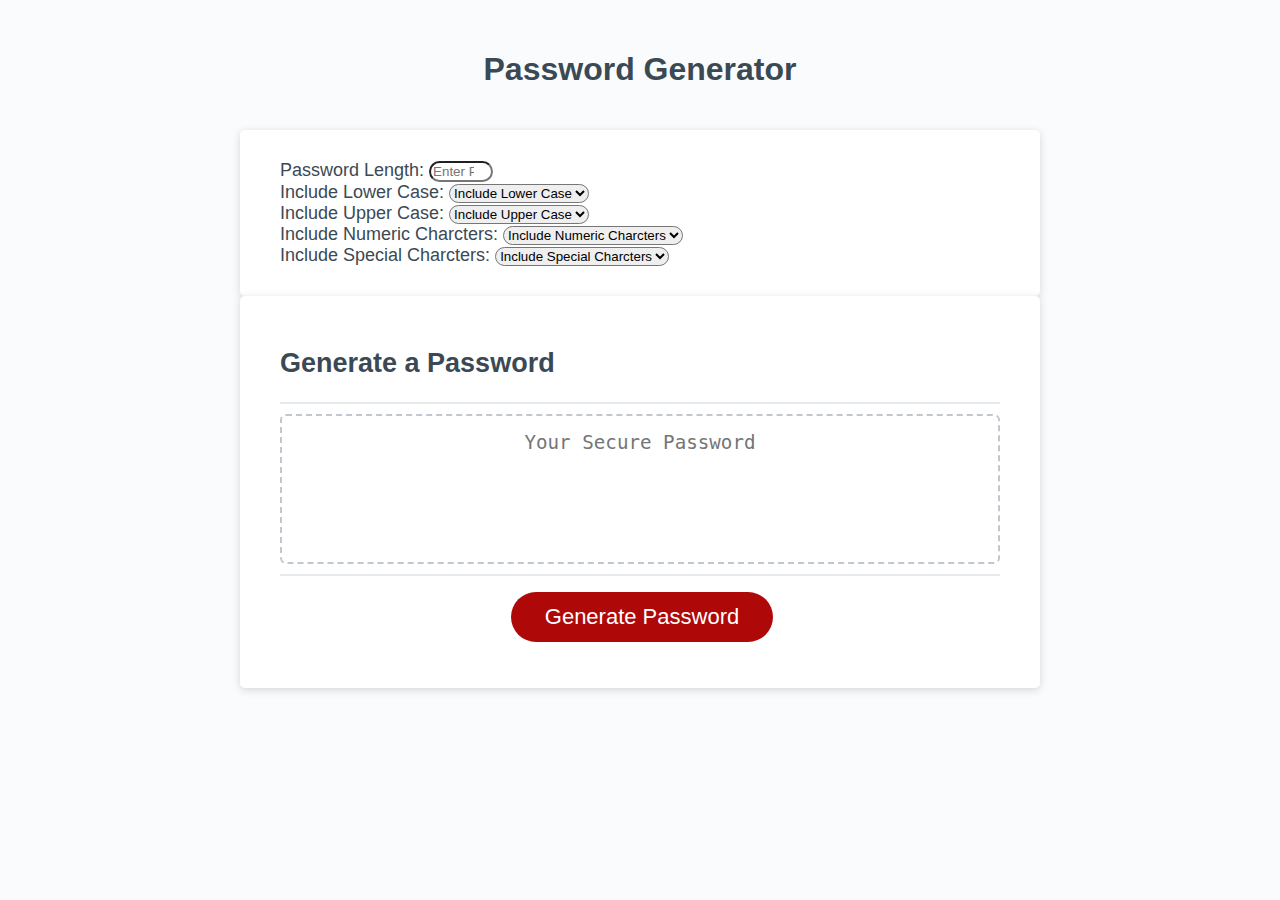
<file: Develop/index.html>
<!DOCTYPE html>
<html lang="en">
  <head>
    <meta charset="UTF-8" />
    <meta name="viewport" content="width=device-width, initial-scale=1.0" />
    <meta http-equiv="X-UA-Compatible" content="ie=edge" />
    <title>Password Generator</title>
    <link rel="stylesheet" href="style.css" />
  </head>
  <body>
    <div class="wrapper">
      <header>
        <h1>Password Generator</h1>
      </header>

      <form id="task-form" class="card ">
        <div class="form-group">
          <label for="name"> Password Length:</label>
          <input type="number" name="password-Length" placeholder="Enter Password Length"  min=8 max= 128 />
        </div>
  
        <div class="form-group">
          <label for="name"> Include Lower Case:</label>
          <select name="lowercase" class="select-dropdown">
            <option value="" disabled selected>Include Lower Case</option>
            <option value="Yes">Yes</option>
            <option value="No">No</option>
          </select>
        </div>

        <div class="form-group">
          <label for="name"> Include Upper Case:</label>
          <select name="uppercase" class="select-dropdown">
            <option value="" disabled selected>Include Upper Case</option>
            <option value="Yes">Yes</option>
            <option value="No">No</option>
          </select>
        </div>

        <div class="form-group">
          <label for="name"> Include Numeric Charcters:</label>
          <select name="numeric" class="select-dropdown">
            <option value="" disabled selected>Include Numeric Charcters</option>
            <option value="Yes">Yes</option>
            <option value="No">No</option>
          </select>
        </div>

        <div class="form-group">
          <label for="name"> Include Special Charcters:</label>
          <select name="special" class="select-dropdown">
            <option value="" disabled selected>Include Special Charcters</option>
            <option value="Yes">Yes</option>
            <option value="No">No</option>
          </select>
        </div>
  
      </form>

      <div class="card">
        <div class="card-header">
          <h2>Generate a Password</h2>
        </div>
        <div class="card-body">
          <textarea
            readonly
            id="password"
            placeholder="Your Secure Password"
            aria-label="Generated Password"
          ></textarea>
        </div>
        <div class="card-footer">
          <button id="generate" class="btn">Generate Password</button>
        </div>
      </div>
    </div>
    <script src="script.js"></script>
  </body>
</html>
</file>
<file: Develop/style.css>
*,
*::before,
*::after {
  box-sizing: border-box;
}

html,
body,
.wrapper {
  height: 100%;
  margin: 0;
  padding: 0;
}

body {
  font-family: sans-serif;
  background-color: #f9fbfd;
}

.wrapper {
  padding-top: 30px;
  padding-left: 20px;
  padding-right: 20px;
}

header {
  text-align: center;
  padding: 20px;
  padding-top: 0px;
  color: hsl(206, 17%, 28%);
}

.card {
  background-color: hsl(0, 0%, 100%);
  border-radius: 5px;
  border-width: 1px;
  box-shadow: rgba(0, 0, 0, 0.15) 0px 2px 8px 0px;
  color: hsl(206, 17%, 28%);
  font-size: 18px;
  margin: 0 auto;
  max-width: 800px;
  padding: 30px 40px;
}

.card-header::after {
  content: " ";
  display: block;
  width: 100%;
  background: #e7e9eb;
  height: 2px;
}

.card-body {
  min-height: 100px;
}

.card-footer {
  text-align: center;
}

.card-footer::before {
  content: " ";
  display: block;
  width: 100%;
  background: #e7e9eb;
  height: 2px;
}

.card-footer::after {
  content: " ";
  display: block;
  clear: both;
}

.btn {
  border: none;
  background-color: hsl(360, 91%, 36%);
  border-radius: 25px;
  box-shadow: rgba(0, 0, 0, 0.1) 0px 1px 6px 0px rgba(0, 0, 0, 0.2) 0px 1px 1px
    0px;
  color: hsl(0, 0%, 100%);
  display: inline-block;
  font-size: 22px;
  line-height: 22px;
  margin: 16px 16px 16px 20px;
  padding: 14px 34px;
  text-align: center;
  cursor: pointer;
}

button[disabled] {
  cursor: default;
  background: #c0c7cf;
}

.float-right {
  float: right;
}

#password {
  -webkit-appearance: none;
  -moz-appearance: none;
  appearance: none;
  border: none;
  display: block;
  width: 100%;
  padding-top: 15px;
  padding-left: 15px;
  padding-right: 15px;
  padding-bottom: 85px;
  font-size: 1.2rem;
  text-align: center;
  margin-top: 10px;
  margin-bottom: 10px;
  border: 2px dashed #c0c7cf;
  border-radius: 6px;
  resize: none;
  overflow: hidden;
}

@media (max-width: 690px) {
  .btn {
    font-size: 1rem;
    margin: 16px 0px 0px 0px;
    padding: 10px 15px;
  }

  #password {
    font-size: 1rem;
  }
}

@media (max-width: 500px) {
  .btn {
    font-size: 0.8rem;
  }
}

form {
  display: column;
  align-items: flex-end;
  flex-wrap: wrap;
  justify-content: space-around;
  
}

input, select {
  border-radius: 25px;
  margin: auto;
  padding: auto;
  flex-wrap: wrap;

}
</file>
